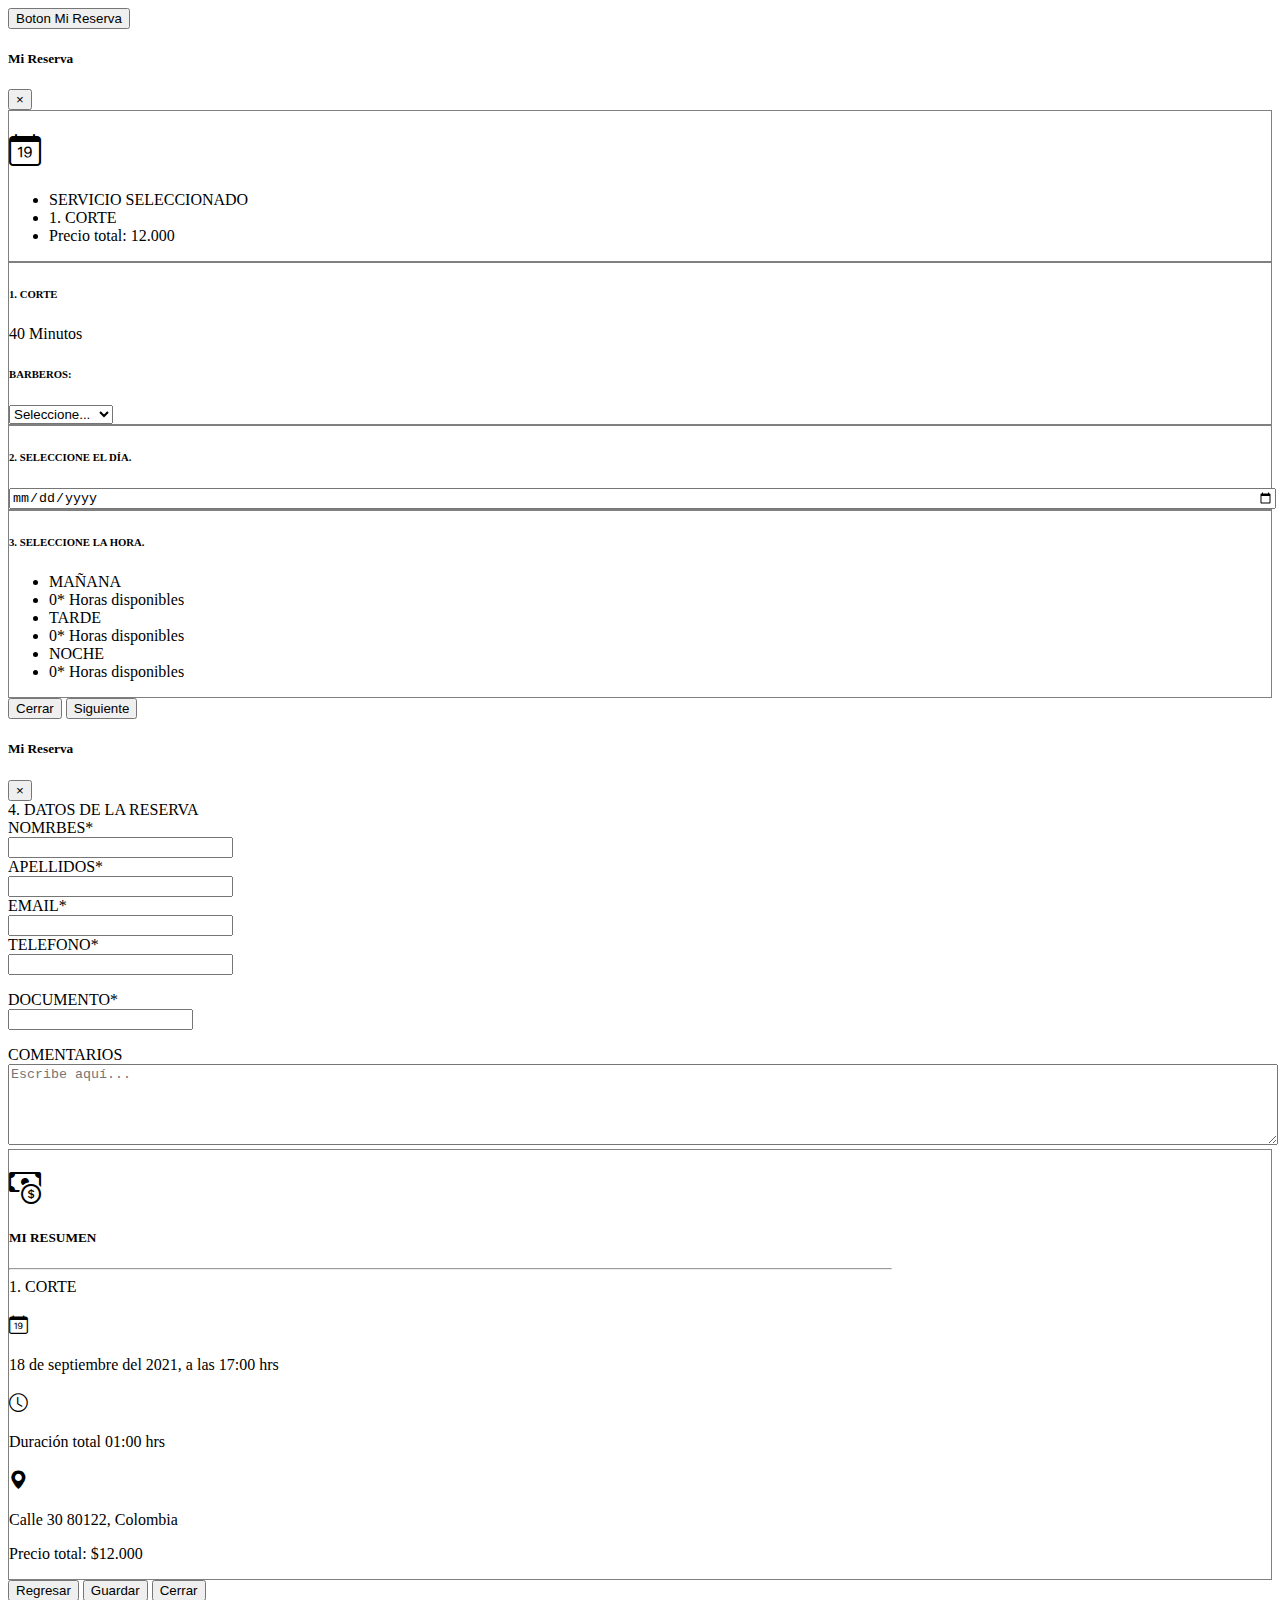
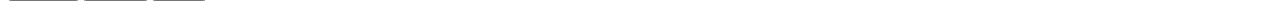
<file: pages/MiReservaModal1.html>
<!DOCTYPE html>
<html lang="es">

<head>
    <meta charset="UTF-8">
    <meta http-equiv="X-UA-Compatible" content="IE=edge">
    <meta name="viewport" content="width=device-width, initial-scale=1.0">
    <title>Mi reserva modal 1</title>
    <link rel="stylesheet" href="https://cdn.jsdelivr.net/npm/bootstrap@4.6.0/dist/css/bootstrap.min.css"
        integrity="sha384-B0vP5xmATw1+K9KRQjQERJvTumQW0nPEzvF6L/Z6nronJ3oUOFUFpCjEUQouq2+l" crossorigin="anonymous">
    <link rel="stylesheet" href="https://cdn.jsdelivr.net/npm/bootstrap-icons@1.5.0/font/bootstrap-icons.css">
</head>

<body>
    <div class="cajaModal">
        <!-- Button trigger modal -->
        <button type="button" class="btn btn-primary" data-toggle="modal" data-target="#exampleModal">
            Boton Mi Reserva
        </button>

        <!-- Modal -->
        <div class="modal fade" id="exampleModal" tabindex="-1" aria-labelledby="exampleModalLabel1" aria-hidden="true">
            <div class="modal-dialog modal-dialog-centered modal-xl">
                <div class="modal-content">
                    <div class="modal-header">
                        <h5 class="modal-title" id="exampleModalLabel">Mi Reserva</h5>
                        <button type="button" class="close" data-dismiss="modal" aria-label="Close">
                            <span aria-hidden="true">&times;</span>
                        </button>
                    </div>
                    <div class="modal-body">
                        <div class="container">
                            <div class="row p-4 rounded-lg" style="border:solid 1px gray;">
                                <div class="icono">
                                    <h1><i class="bi bi-calendar-date"></i></h1>
                                </div>
                                <div class="informacion">
                                    <ul>
                                        <li>SERVICIO SELECCIONADO</li>
                                        <li>1. CORTE</li>
                                        <li>Precio total: 12.000</li>
                                    </ul>
                                </div>
                            </div>
                            <div class="row mt-2">
                                <div class="col-lg p-4 rounded-lg" style="border:solid 1px gray;">
                                    <div class="pt-3">
                                        <h6>1. CORTE</h6>
                                        <p>40 Minutos</p>
                                    </div>
                                    <div>
                                        <h6>BARBEROS:</h6>
                                        <select class="p-2" name="Barberos" id="Barberos">Seleccione...< <option
                                                value="Seleccione">Seleccione...</option>
                                                <option value="Pepe Iniesta">Pepe Iniesta</option>
                                                <option value="Carlos Tejada">Carlos Tejada</option>
                                        </select>
                                    </div>
                                </div>
                                <div class="col-lg p-4 rounded-lg" style="border:solid 1px gray;">
                                    <div class="pt-3">
                                        <h6>2. SELECCIONE EL DÍA.</h6>
                                        <input type="date" name="fecha" id="bi-calendar-date" style="width:100%">
                                    </div>
                                </div>
                                <div class="col-lg p-4 rounded-lg" style="border:solid 1px gray;">
                                    <div class="pt-3">
                                        <h6>3. SELECCIONE LA HORA.</h6>
                                        <ul>
                                            <li>MAÑANA</li>
                                            <li>0* Horas disponibles</li>
                                            <li>TARDE</li>
                                            <li>0* Horas disponibles</li>
                                            <li>NOCHE</li>
                                            <li>0* Horas disponibles</li>
                                        </ul>
                                    </div>
                                </div>
                            </div>
                        </div>
                        <div class="modal-footer">
                            <button type="button" class="btn btn-secondary" data-dismiss="modal">Cerrar</button>
                            <button type="button" class="btn btn-primary" data-toggle="modal" data-target="#exampleModalToggle2">Siguiente</button>
                        </div>
                    </div>
                </div>
            </div>
            <div class="modal fade" id="exampleModalToggle2" aria-hidden="true" aria-labelledby="exampleModalToggleLabel2" tabindex="-1">
                <div class="modal-dialog modal-dialog-centered modal-xl">
                    <div class="modal-content">
                        <div class="modal-header">
                            <h5 class="modal-title" id="exampleModalToggleLabel2">Mi Reserva</h5>
                            <button type="button" class="close" data-dismiss="modal" aria-label="Close">
                                <span aria-hidden="true">&times;</span>
                            </button>
                        </div>
                        <div class="modal-body">
                            <div class="container">
                                <div class="row justify-content-between">
                                    <div class="col-6">4. DATOS DE LA RESERVA
                                        <div class="container">
                                            <div class="row">
                                                <div class="col-ls-6">
                                                    <Label for="name">NOMRBES*</Label><br>
                                                    <input class="mr-2" type="text" name="nombres" size="25%">
                                                </div>

                                                <div class="col-ls-6">
                                                    <Label for="lastname">APELLIDOS*</Label><br>
                                                    <input class="mr-2" type="text" name="apellidos" size="25%">
                                                </div>
                                            </div>
                                            <div class="row mt-1">
                                                <div class="col-ls-6">
                                                    <Label for="name">EMAIL*</Label><br>
                                                    <input class="mr-2" type="text" name="email" size="25%">
                                                </div>
                                                <div class="col-ls-6">
                                                    <Label for="name">TELEFONO*</Label><br>
                                                    <input class="mr-2" type="text" name="telefono" size="25%">
                                                </div>
                                            </div>
                                            <div class="row mt-2">
                                                <div class="col-ls-8">
                                                <p>DOCUMENTO* <br><input type="text" name="Documento"
                                                        size="20%"></p>
                                                    </div>
                                            </div>
                                            <div class="">
                                                <div class="form-group shadow-textarea">
                                                    <label for="comentarios">COMENTARIOS</label>
                                                    <textarea class="form-control" style="width: 100%;"
                                                        id="comentarios" rows="5"
                                                        placeholder="Escribe aquí..."></textarea>
                                                </div>
                                            </div>
                                        </div>
                                    </div>
                                    <div class="col-lg-6">
                                        <div class="">
                                            <div class="row p-1" style="border: solid 1px grey;">
                                                <div class="icono col-md-1">
                                                    <h1><i class="bi bi-cash-coin"></i></h1>
                                                </div>
                                                <div class="informacion col-md-11" style="width: 70%;">
                                                    <h5 class="mt-2">MI RESUMEN</h5>
                                                    <hr>
                                                </div>
                                                <div class="container">
                                                    <label for="CORTE">1. CORTE</label>
                                                    <div class="row icono">
                                                        <h3 class="col-md-1"><i class="bi bi-calendar-date"></i></h3>
                                                        <div class="col-md-11">
                                                            <p class="mt-2">18 de septiembre del 2021, a las 17:00 hrs
                                                            </p>
                                                        </div>
                                                    </div>
                                                    <div class="row icono">
                                                        <h3 class="col-md-1"><i class="bi bi-clock"></i>
                                                        </h3>
                                                        <div class="col-md-11">
                                                            <p class="mt-2">Duración total 01:00 hrs</p>
                                                        </div>
                                                    </div>
                                                    <div class="row icono">
                                                        <h3 class="col-md-1"><i class="bi bi-geo-alt-fill"></i>
                                                        </h3>
                                                        <div class="col-md-11">
                                                            <p class="mt-2">Calle 30 80122, Colombia</p>
                                                        </div>
                                                    </div>
                                                    <div class="container">
                                                        <p class="text-right">Precio total: $12.000</p>
                                                    </div>


                                                </div>
                                            </div>
                                            <div class="modal-footer">
                                                <button type="button" class="btn btn-primary" data-toggle="modal" data-target="#exampleModalToggle2">Regresar</button>
                                                <button type="button" class="btn btn-primary">Guardar</button>
                                                <button type="button" class="btn btn-secondary" data-dismiss="modal">Cerrar</button>
                                            </div>
                                        </div>
                                        <script src="https://code.jquery.com/jquery-3.5.1.slim.min.js"
                                            integrity="sha384-DfXdz2htPH0lsSSs5nCTpuj/zy4C+OGpamoFVy38MVBnE+IbbVYUew+OrCXaRkfj"
                                            crossorigin="anonymous"></script>
                                        <script
                                            src="https://cdn.jsdelivr.net/npm/popper.js@1.16.1/dist/umd/popper.min.js"
                                            integrity="sha384-9/reFTGAW83EW2RDu2S0VKaIzap3H66lZH81PoYlFhbGU+6BZp6G7niu735Sk7lN"
                                            crossorigin="anonymous"></script>
                                        <script
                                            src="https://cdn.jsdelivr.net/npm/bootstrap@4.6.0/dist/js/bootstrap.min.js"
                                            integrity="sha384-+YQ4JLhjyBLPDQt//I+STsc9iw4uQqACwlvpslubQzn4u2UU2UFM80nGisd026JF"
                                            crossorigin="anonymous"></script>
                                    </div>
</body>

</html>
</file>
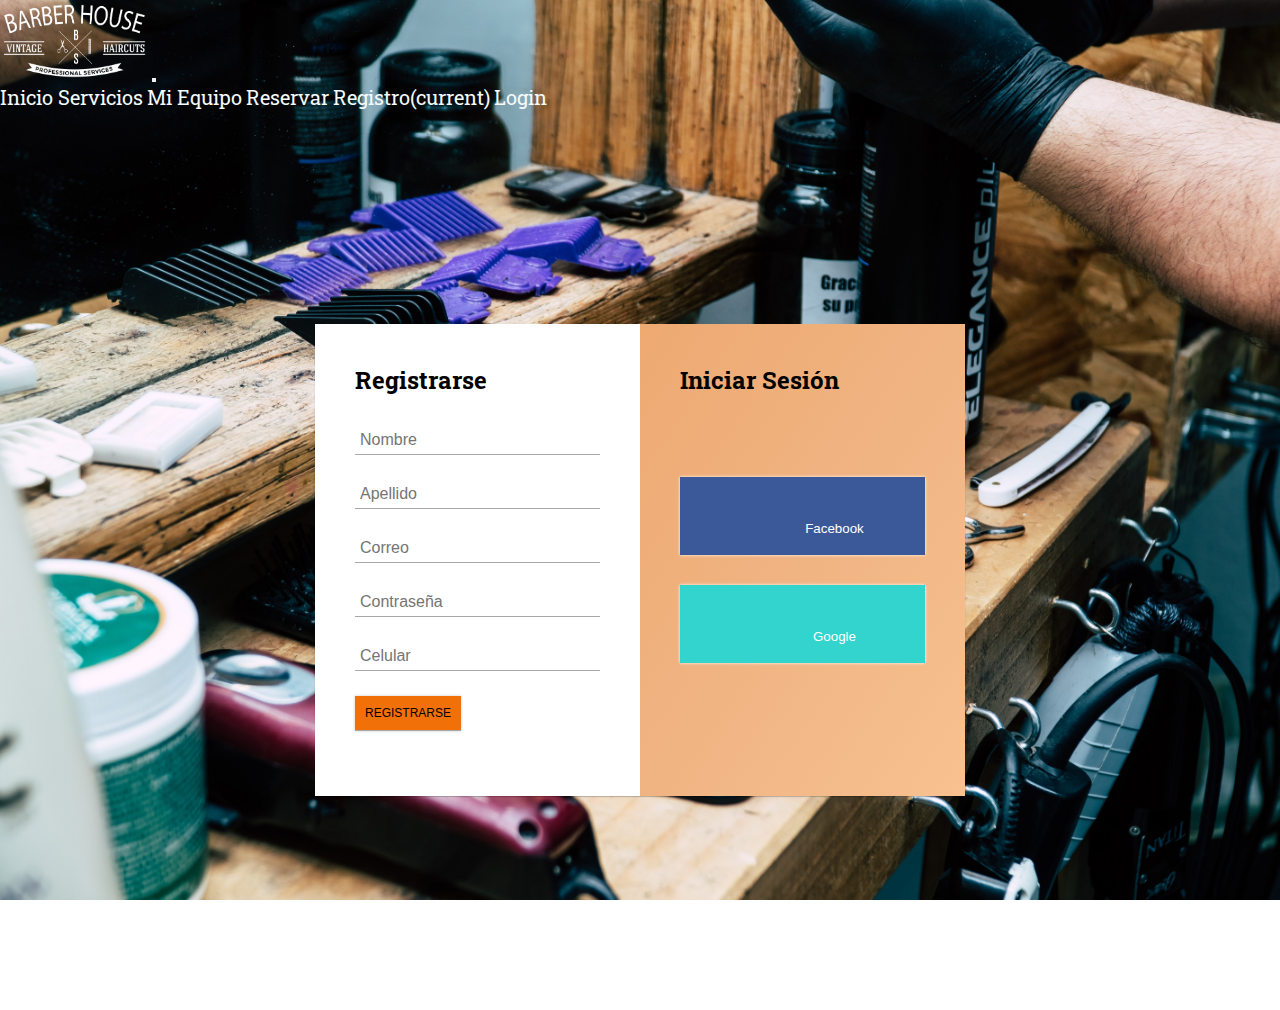
<file: pages/registro.html>
<!DOCTYPE html>
<html lang="es">

<head>
    <meta charset="UTF-8">
    <meta http-equiv="X-UA-Compatible" content="IE=edge">
    <meta name="viewport" content="width=device-width, initial-scale=1.0">
    <title>REGISTRO</title>
    <link rel="stylesheet" href="https://cdn.jsdelivr.net/npm/bootstrap@4.6.0/dist/css/bootstrap.min.css"
        integrity="sha384-B0vP5xmATw1+K9KRQjQERJvTumQW0nPEzvF6L/Z6nronJ3oUOFUFpCjEUQouq2+l" crossorigin="anonymous">
    <link rel="shortcut icon" href="img/logoBH.png" type="image/x-icon">
    <link rel="stylesheet" href="https://use.fontawesome.com/releases/v5.8.1/css/all.css"
        integrity="sha384-50oBUHEmvpQ+1lW4y57PTFmhCaXp0ML5d60M1M7uH2+nqUivzIebhndOJK28anvf" crossorigin="anonymous">
    <link rel="stylesheet" href="../css/estilosRegistro.css">
    <link rel="stylesheet" href="../css/style.css">
</head>

<body>
    <main>
        
        <title>UI Login</title>
        

        <body class="bodyBg">
            <header class="container-fluid">
                <div class="container">
    
                    <nav class="navbar navbar-expand-lg navbar-light  ">
                        <img class="" src="../img/LOGO_BLANCO.png" alt="Barber House" style="height: 80px;">
                        <button class="navbar-toggler justify-content-end" type="button" data-toggle="collapse"
                            data-target="#navbarNavAltMarkup" aria-controls="navbarNavAltMarkup" aria-expanded="false"
                            aria-label="Toggle navigation">
                            <span class="navbar-toggler-icon"></span>
                        </button>
                        <div class="collapse navbar-collapse justify-content-end" id="navbarNavAltMarkup">
                            <div class="navbar-nav">
                                <a class="nav-link active" href="../index.html">Inicio </a>
                                <a class="nav-link" href="../index.html">Servicios</a>
                                <a class="nav-link" href="../index.html">Mi Equipo</a>
                                <a class="nav-link" href="./reserva.html">Reservar</a>
                                <a class="nav-link" href="#">Registro<span class="sr-only">(current)</span></a>
                                <a class="nav-link" href="./login.html">Login</a>
    
                            </div>
                        </div>
                    </nav>
                </div>
    
            </header>


            <div class="containerM">
                <div class="login-container">
                    <div class="register">
                        <h2>Registrarse</h2>
                        <form action="">
                            <input type="text" placeholder="Nombre" class="nombre">
                            <input type="text" placeholder="Apellido" class="Apellido">
                            <input type="text" placeholder="Correo" class="correo">
                            <input type="password" placeholder="Contraseña" class="pass">
                            <input type="number" placeholder="Celular" class="Celular">
                            <input type="submit" class="submit" value="REGISTRARSE">
                        </form>
                    </div>
                    <div class="login">
                        <h2>Iniciar Sesión</h2>
                        <div class="login-items">
                            <br>
                            <button class="fb"><i class="fab fa-facebook-f  "></i> Facebook</button>
                            <button class="correo"><i class="fab fa-google"></i> Google</button>
                        </div>
                    </div>
                </div>
            </div>
            </section>
            <script src="https://code.jquery.com/jquery-3.5.1.slim.min.js"
                integrity="sha384-DfXdz2htPH0lsSSs5nCTpuj/zy4C+OGpamoFVy38MVBnE+IbbVYUew+OrCXaRkfj"
                crossorigin="anonymous"></script>
            <script src="https://cdn.jsdelivr.net/npm/popper.js@1.16.1/dist/umd/popper.min.js"
                integrity="sha384-9/reFTGAW83EW2RDu2S0VKaIzap3H66lZH81PoYlFhbGU+6BZp6G7niu735Sk7lN"
                crossorigin="anonymous"></script>
            <script src="https://cdn.jsdelivr.net/npm/bootstrap@4.6.0/dist/js/bootstrap.min.js"
                integrity="sha384-+YQ4JLhjyBLPDQt//I+STsc9iw4uQqACwlvpslubQzn4u2UU2UFM80nGisd026JF"
                crossorigin="anonymous"></script>
    </main>
</body>
</html>
</file>
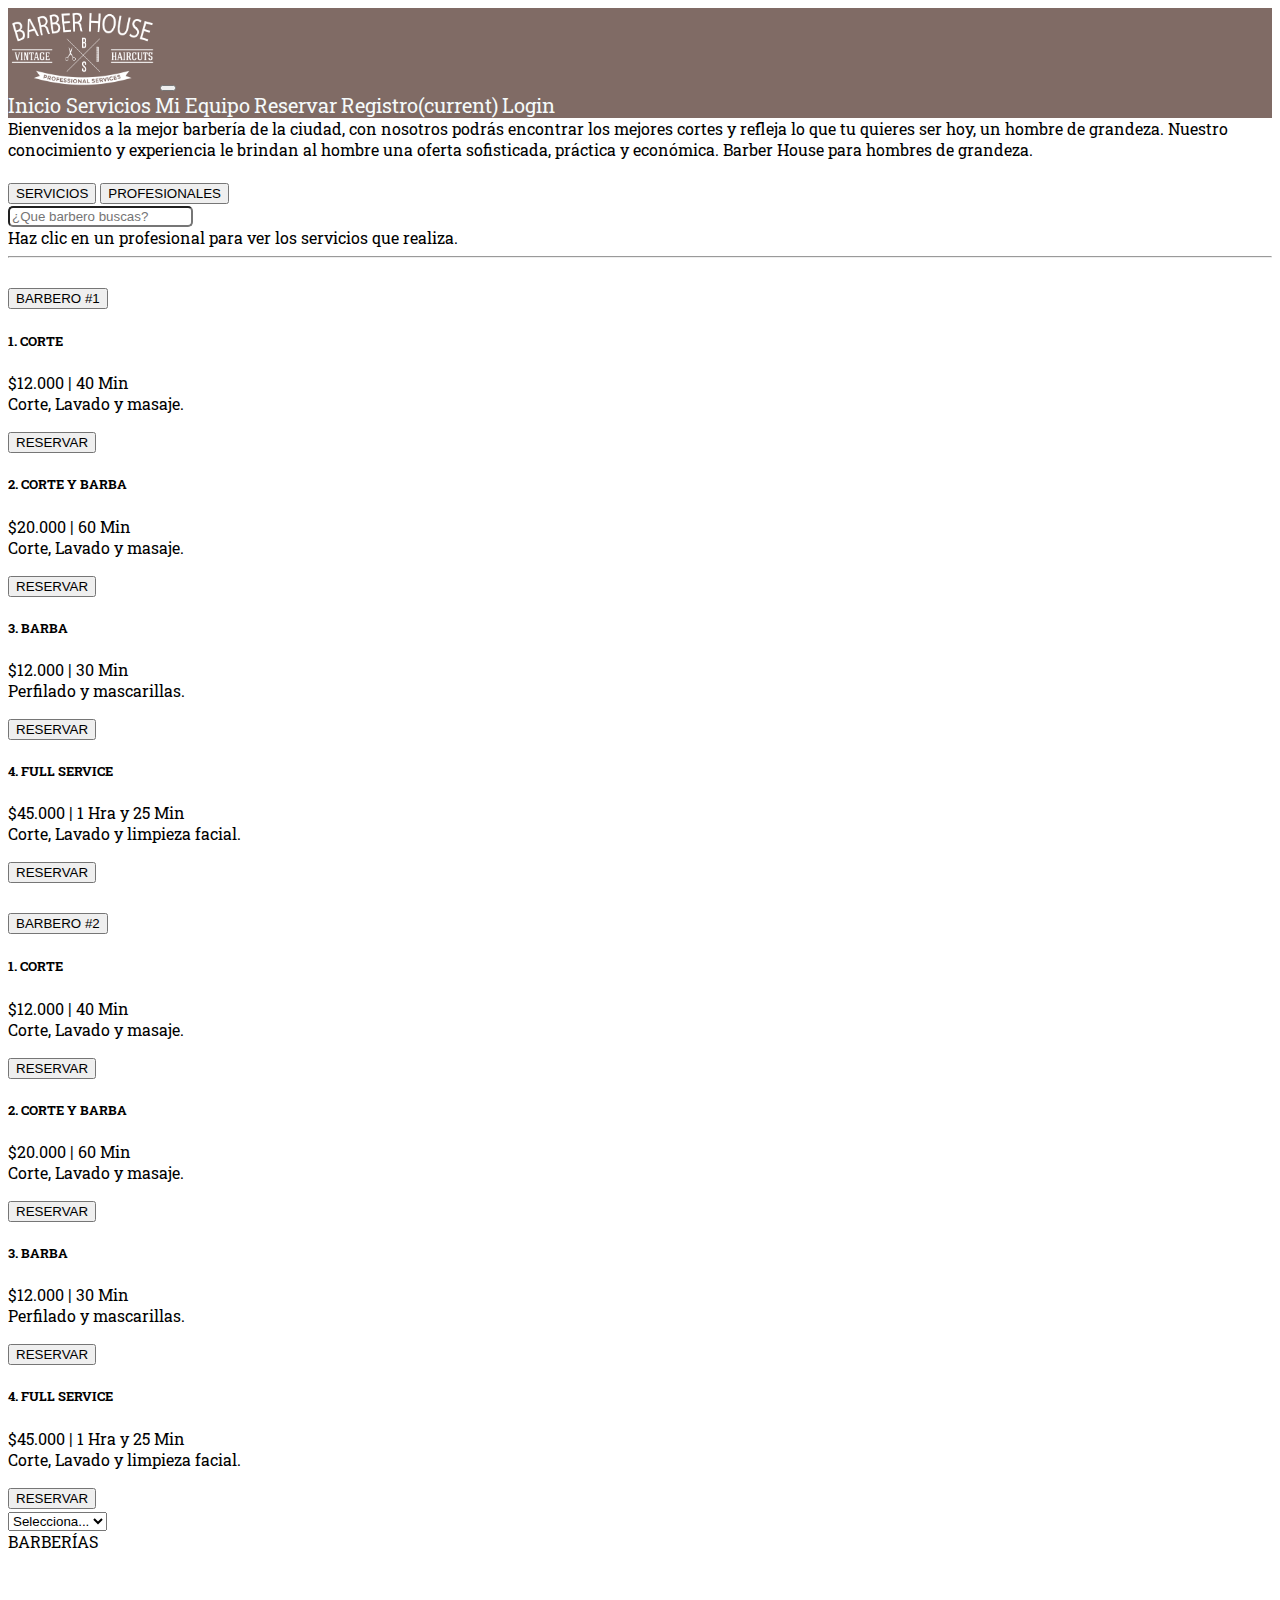
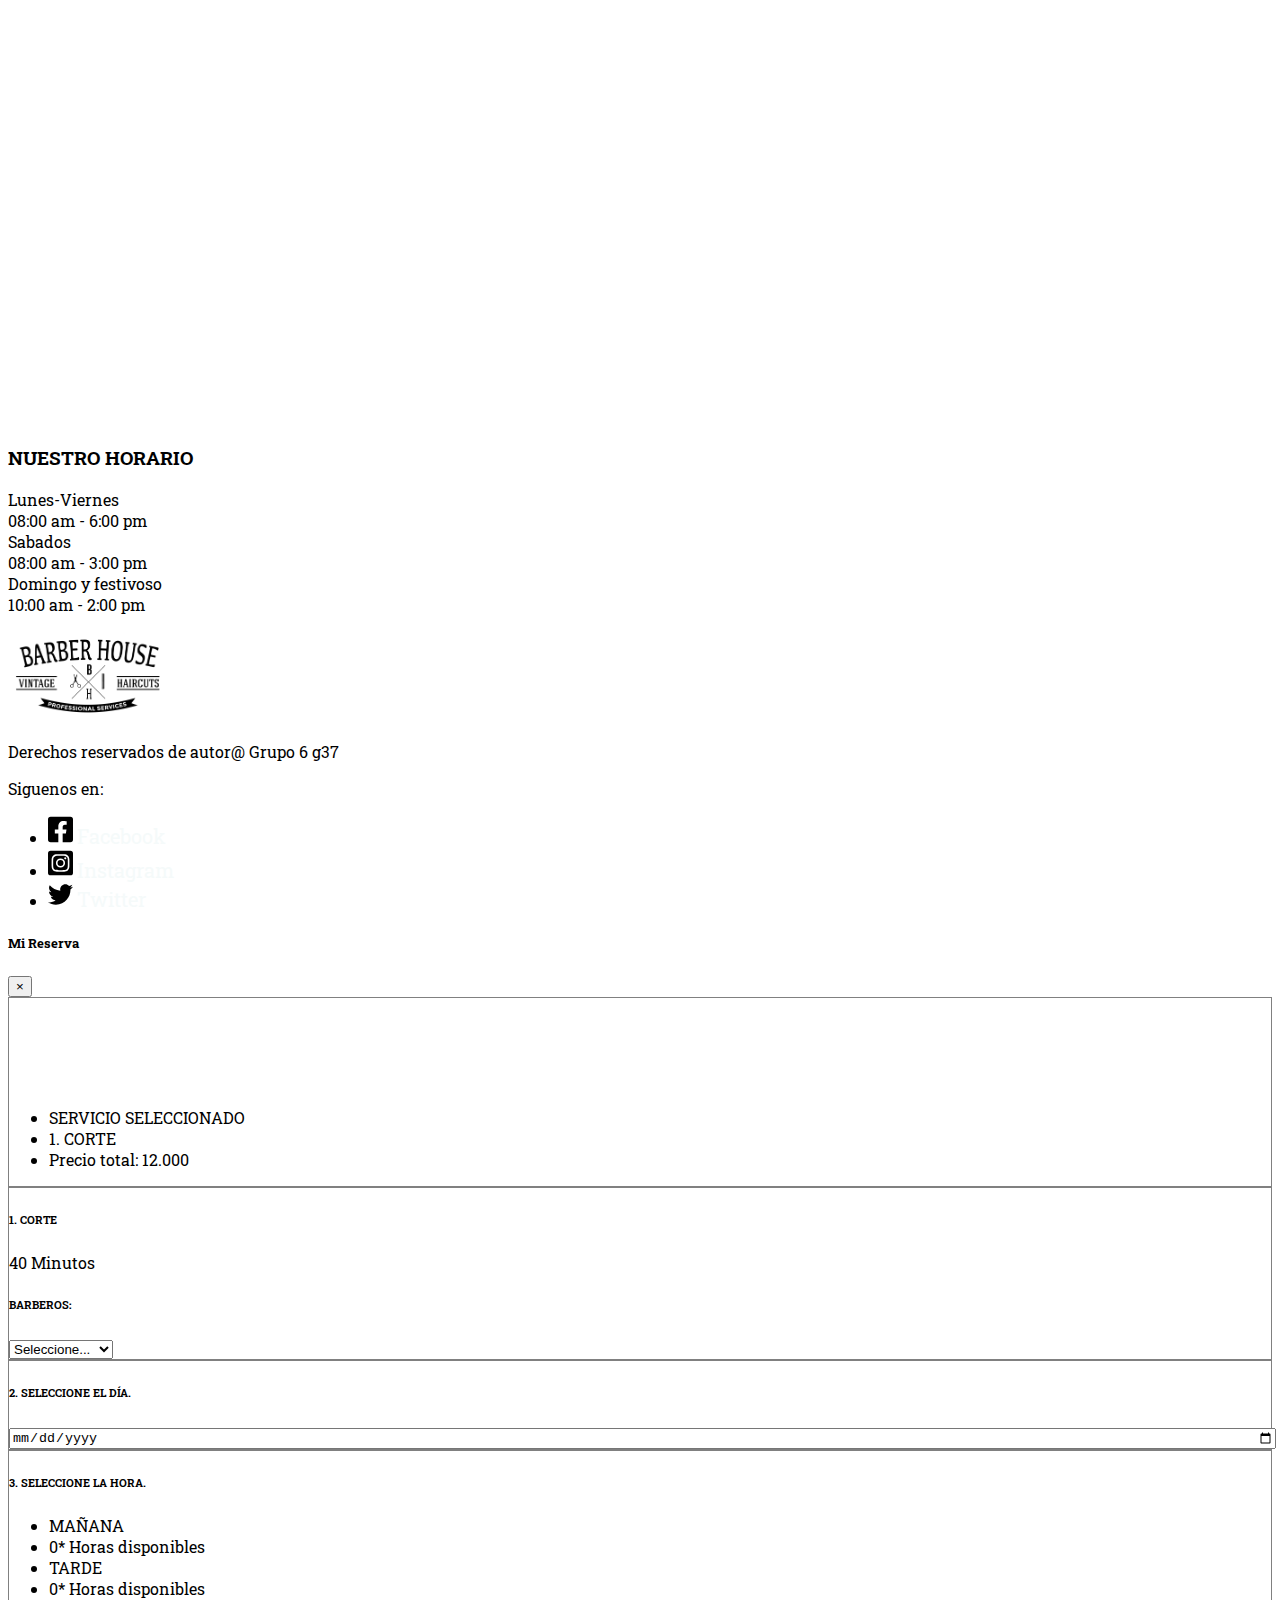
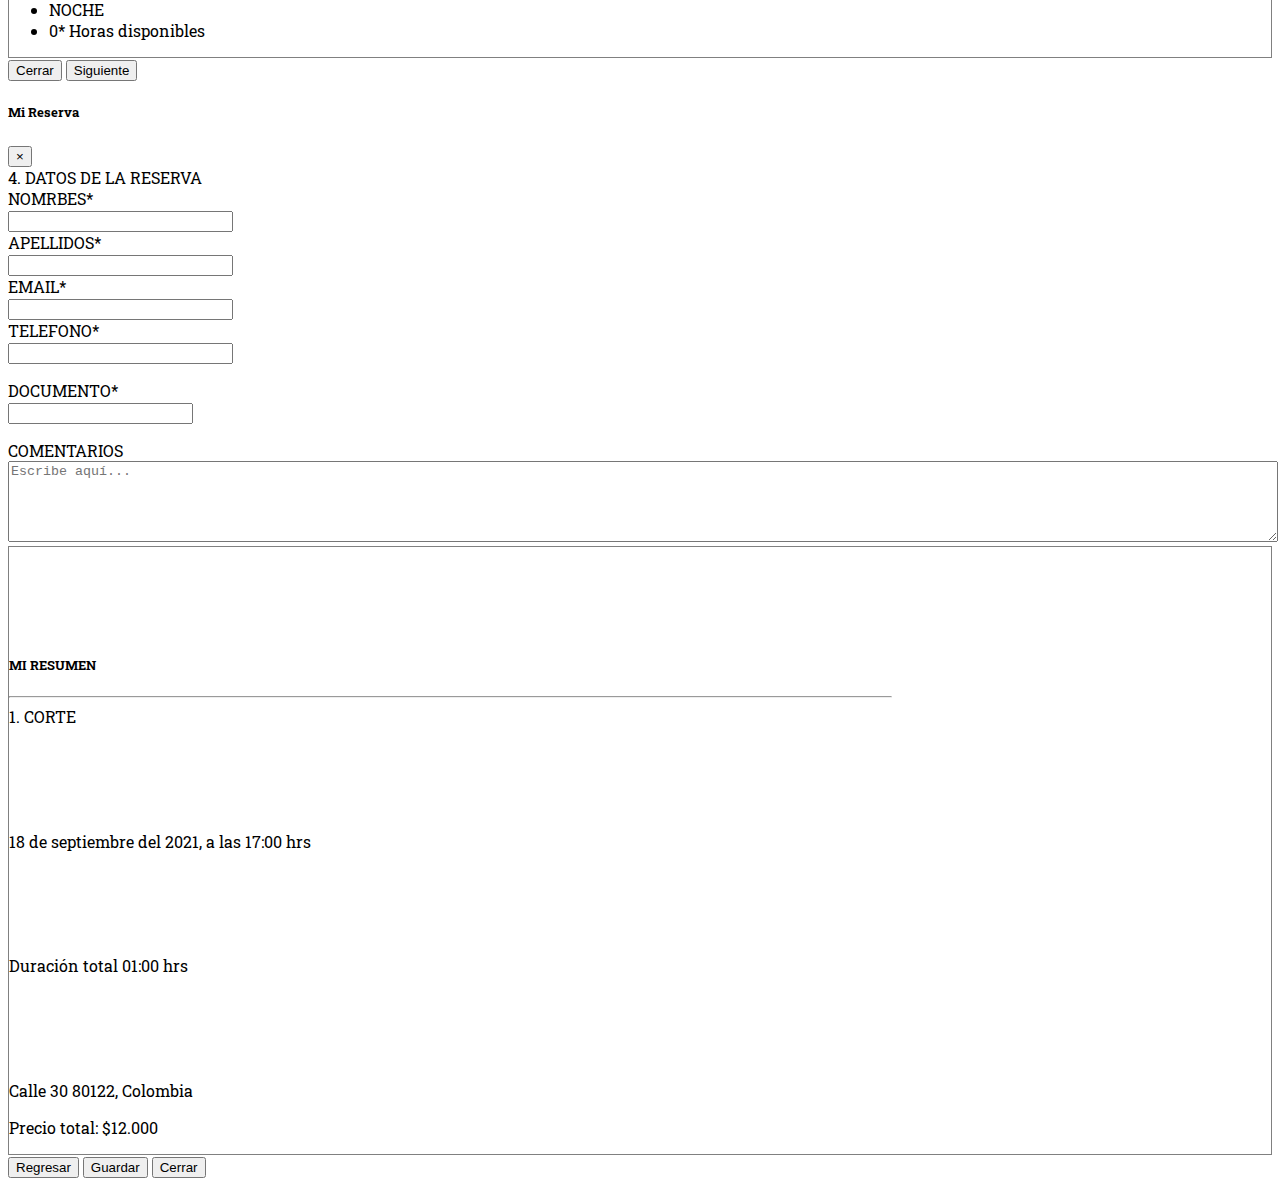
<file: pages/reserva.html>
<!DOCTYPE html>
<html lang="en">

<head>
    <meta charset="UTF-8">
    <meta http-equiv="X-UA-Compatible" content="IE=edge">
    <meta name="viewport" content="width=device-width, initial-scale=1.0">
    <title>Document</title>
    <link rel="stylesheet" href="https://cdn.jsdelivr.net/npm/bootstrap@4.6.0/dist/css/bootstrap.min.css"
        integrity="sha384-B0vP5xmATw1+K9KRQjQERJvTumQW0nPEzvF6L/Z6nronJ3oUOFUFpCjEUQouq2+l" crossorigin="anonymous">
    <link rel="stylesheet" href="../css/stylesReserva.css">
    <link rel="stylesheet" href="../css/style.css">
</head>

<body>
    <!-- Heade - NavBar -->
    <header class="container-fluid navegacion fondoNav text-light">
        <div class="container text-light">

            <nav class="navbar navbar-expand-lg navbar-light">
                <img class="" src="../img/LOGO_BLANCO.png" alt="Barber House" style="height: 80px;">
                <button class="navbar-toggler justify-content-end" type="button" data-toggle="collapse"
                    data-target="#navbarNavAltMarkup" aria-controls="navbarNavAltMarkup" aria-expanded="false"
                    aria-label="Toggle navigation">
                    <span class="navbar-toggler-icon"></span>
                </button>
                <div class="collapse navbar-collapse justify-content-end" id="navbarNavAltMarkup" >
                    <div class="navbar-nav textoBlanco">
                        <a class="nav-link active" href="../index.html">Inicio </a>
                        <a class="nav-link" href="../index.html">Servicios</a>
                        <a class="nav-link" href="../index.html">Mi Equipo</a>
                        <a class="nav-link" href="./reserva.html">Reservar</a>
                        <a class="nav-link" href="./registro.html">Registro<span class="sr-only">(current)</span></a>
                        <a class="nav-link" href="./login.html">Login</a>

                    </div>
                </div>
            </nav>
        </div>
    </header>



    <div class="row">
        <div class=" col">

            <div>
                <div class="text-justify p-3 ">
                    Bienvenidos a la mejor barbería de la ciudad, con nosotros podrás encontrar los mejores cortes y
                    refleja lo que tu quieres ser hoy, un hombre de grandeza. Nuestro conocimiento y experiencia le
                    brindan
                    al hombre una oferta sofisticada, práctica y económica. Barber House para hombres de grandeza.
                </div>
                <div class="p-3">
                    <br>
                    <button type="button" class="btn btn-outline-dark btn-sm">SERVICIOS</button>
                    <button type="button" class="btn btn-dark btn-sm">PROFESIONALES</button>
                </div>
            </div>
            <div class="p-3">
                <div>
                    <input type="search" name="busqueda" id="search" placeholder="¿Que barbero buscas?"
                        class="form-control mb-1" style="border-radius: 5px;">
                </div>

                <div>
                    Haz clic en un profesional para ver los servicios que realiza.
                </div>
                <hr>
                <div>
                    <div class="accordion" id="accordionExample">
                        <div class="card">
                            <div class="card-header" id="headingOne">
                                <h2 class="mb-0">
                                    <button class="btn btn-link btn-block text-left" type="button"
                                        data-toggle="collapse" data-target="#collapseOne" aria-expanded="true"
                                        aria-controls="collapseOne">
                                        BARBERO #1
                                    </button>
                                </h2>
                            </div>

                            <div id="collapseOne" class="collapse show" aria-labelledby="headingOne"
                                data-parent="#accordionExample">
                                <div class="card-body">
                                    <div class="container">
                                        <div class="row">
                                            <div class="col-sm">
                                                <div class="card">
                                                    <div class="card-body">
                                                        <h5 class="card-title">1. CORTE</h5>
                                                        <p class="card-text">$12.000 | 40 Min <br> Corte, Lavado y
                                                            masaje.
                                                        </p>
                                                        <button type="button" class="btn btn-secondary"
                                                        data-toggle="modal" data-target="#exampleModal">
                                                        RESERVAR
                                                    </button>                                                    </div>
                                                </div>
                                            </div>
                                            <div class="col-sm">
                                                <div class="card">
                                                    <div class="card-body">
                                                        <h5 class="card-title">2. CORTE Y BARBA</h5>
                                                        <p class="card-text">$20.000 | 60 Min <br> Corte, Lavado y
                                                            masaje.
                                                        </p>
                                                        <button type="button" class="btn btn-secondary"
                                                        data-toggle="modal" data-target="#exampleModal">
                                                        RESERVAR
                                                    </button>                                                    </div>
                                                </div>
                                            </div>
                                            <div class="w-100"></div>
                                            <div class="col">
                                                <div class="card">
                                                    <div class="card-body">
                                                        <h5 class="card-title">3. BARBA</h5>
                                                        <p class="card-text">$12.000 | 30 Min <br> Perfilado y
                                                            mascarillas.
                                                        </p>
                                                        <button type="button" class="btn btn-secondary"
                                                        data-toggle="modal" data-target="#exampleModal">
                                                        RESERVAR
                                                    </button>                                                    </div>
                                                </div>
                                            </div>
                                            <div class="col">
                                                <div class="card">
                                                    <div class="card-body">
                                                        <h5 class="card-title">4. FULL SERVICE</h5>
                                                        <p class="card-text">$45.000 | 1 Hra y 25 Min <br> Corte,
                                                            Lavado y
                                                            limpieza facial.
                                                        </p>
                                                        <button type="button" class="btn btn-secondary"
                                                        data-toggle="modal" data-target="#exampleModal">
                                                        RESERVAR
                                                    </button>                                                    </div>
                                                </div>
                                            </div>
                                        </div>
                                    </div>
                                </div>
                            </div>
                        </div>
                        <div class="card">
                            <div class="card-header" id="headingTwo">
                                <h2 class="mb-0">
                                    <button class="btn btn-link btn-block text-left collapsed" type="button"
                                        data-toggle="collapse" data-target="#collapseTwo" aria-expanded="false"
                                        aria-controls="collapseTwo">
                                        BARBERO #2
                                    </button>
                                </h2>
                            </div>
                            <div id="collapseTwo" class="collapse" aria-labelledby="headingTwo"
                                data-parent="#accordionExample">
                                <div class="card-body">
                                    <div class="container">
                                        <div class="row">
                                            <div class="col-sm">
                                                <div class="card">
                                                    <div class="card-body">
                                                        <h5 class="card-title">1. CORTE</h5>
                                                        <p class="card-text">$12.000 | 40 Min <br> Corte, Lavado y
                                                            masaje.
                                                        </p>
                                                        <button type="button" class="btn btn-secondary"
                                                        data-toggle="modal" data-target="#exampleModal">
                                                        RESERVAR
                                                    </button>                                                    </div>
                                                </div>
                                            </div>
                                            <div class="col-sm">
                                                <div class="card">
                                                    <div class="card-body">
                                                        <h5 class="card-title">2. CORTE Y BARBA</h5>
                                                        <p class="card-text">$20.000 | 60 Min <br> Corte, Lavado y
                                                            masaje.
                                                        </p>
                                                        <button type="button" class="btn btn-secondary"
                                                        data-toggle="modal" data-target="#exampleModal">
                                                        RESERVAR
                                                    </button>                                                    </div>
                                                </div>
                                            </div>
                                            <div class="w-100"></div>
                                            <div class="col">
                                                <div class="card">
                                                    <div class="card-body">
                                                        <h5 class="card-title">3. BARBA</h5>
                                                        <p class="card-text">$12.000 | 30 Min <br> Perfilado y
                                                            mascarillas.
                                                        </p>
                                                        <button type="button" class="btn btn-secondary"
                                                        data-toggle="modal" data-target="#exampleModal">
                                                        RESERVAR
                                                    </button>                                                    </div>
                                                </div>
                                            </div>
                                            <div class="col">
                                                <div class="card">
                                                    <div class="card-body">
                                                        <h5 class="card-title">4. FULL SERVICE</h5>
                                                        <p class="card-text">$45.000 | 1 Hra y 25 Min <br> Corte,
                                                            Lavado y
                                                            limpieza facial.
                                                        </p>
                                                        <button type="button" class="btn btn-secondary"
                                                            data-toggle="modal" data-target="#exampleModal">
                                                            RESERVAR
                                                        </button>
                                                    </div>
                                                </div>
                                            </div>
                                        </div>
                                    </div>
                                </div>
                            </div>
                        </div>
                    </div>
                </div>
            </div>


        </div>

        <div class=" col">


            <div>
                <div class="input-group m-5">
                    <select class="custom-select" id="inputGroupSelect02">
                        <option selected>Selecciona...</option>
                        <option value="1">Barbería 1</option>
                        <option value="2">Barbería 2</option>
                        <option value="3">Barbería 3</option>
                    </select>
                    <div class="input-group-append">
                        <label class="input-group-text" for="inputGroupSelect02">BARBERÍAS</label>
                    </div>
                </div>
                <br>
                <div class="map-responsive m-1">
                    <iframe
                        src="https://www.google.com/maps/embed?pb=!1m18!1m12!1m3!1d254508.51641088416!2d-74.24789559433891!3d4.648283716989226!2m3!1f0!2f0!3f0!3m2!1i1024!2i768!4f13.1!3m3!1m2!1s0x8e3f9bfd2da6cb29%3A0x239d635520a33914!2zQm9nb3TDoQ!5e0!3m2!1ses!2sco!4v1633504421119!5m2!1ses!2sco"
                        width="100%" height="450" style="border:0;" allowfullscreen="" loading="lazy"></iframe>
                </div>
            </div>
            <div>
                <div class="Horarios p-5">
                    <h3 class="text-black-100 text-center p-4 mr-2">NUESTRO HORARIO</h3>
                    <dl class="col ">
                        <div class="row justify-content-around ">
                            <div class="col text-left"> Lunes-Viernes</div>
                            <div class="col text-right"> 08:00 am - 6:00 pm</div>
                            <div class="w-100"></div>
                            <div class="col text-left"> Sabados</div>
                            <div class="col text-right"> 08:00 am - 3:00 pm</div>
                            <div class="w-100"></div>
                            <div class="col text-left"> Domingo y festivoso</div>
                            <div class="col text-right"> 10:00 am - 2:00 pm</div>
                        </div>
                    </dl>
                </div>
            </div>

        </div>

    </div>





    <!--footer-->
    <footer class="container d-md-flex align-items-center justify-content-center">
        <div class="container-sm w-md-25 ">
            <img src="../img/logoBH.png" alt="seccion logo sitio web" style="height: 90px;">
        </div>
        <div class="container-sm">
            <p class="text-left text-black-100 text-justify">Derechos reservados de autor@ Grupo 6 g37</p>
        </div>
        <div class="container-sm container-md container-lg">
            <p class="text-left">Siguenos en:</p>
            <ul class="list-unstyled">
                <div class="container ">
                    <li class=""><img src="../img/facebook-square-brands.svg" alt="facebook"
                            class="imgfluid emoticones" /> <a href="https://www.facebook.com/"
                            target="_blank">Facebook</a></li>
                </div>
                <div class="container ">
                    <li class=""><img src="../img/instagram-square-brands.svg" alt="facebook"
                            class="imgfluid emoticones" /> <a href="https://www.instagram.com/"
                            target="_blank">Instagram</a></li>
                </div>
                <div class="container ">
                    <li class=""><img src="../img/twitter-brands.svg" alt="facebook" class="imgfluid emoticones" />
                        <a href="https://twitter.com/?lang=en" target="_blank">Twitter</a>
                    </li>
                </div>

            </ul>
        </div>

    </footer>


    <!-- Modal -->
    <div class="modal fade" id="exampleModal" tabindex="-1" aria-labelledby="exampleModalLabel1" aria-hidden="true">
        <div class="modal-dialog modal-dialog-centered modal-xl">
            <div class="modal-content">
                <div class="modal-header">
                    <h5 class="modal-title" id="exampleModalLabel">Mi Reserva</h5>
                    <button type="button" class="close" data-dismiss="modal" aria-label="Close">
                        <span aria-hidden="true">&times;</span>
                    </button>
                </div>
                <div class="modal-body">
                    <div class="container">
                        <div class="row p-4 rounded-lg" style="border:solid 1px gray;">
                            <div class="icono">
                                <h1><i class="bi bi-calendar-date"></i></h1>
                            </div>
                            <div class="informacion">
                                <ul>
                                    <li>SERVICIO SELECCIONADO</li>
                                    <li>1. CORTE</li>
                                    <li>Precio total: 12.000</li>
                                </ul>
                            </div>
                        </div>
                        <div class="row mt-2">
                            <div class="col-lg p-4 rounded-lg" style="border:solid 1px gray;">
                                <div class="pt-3">
                                    <h6>1. CORTE</h6>
                                    <p>40 Minutos</p>
                                </div>
                                <div>
                                    <h6>BARBEROS:</h6>
                                    <select class="p-2" name="Barberos" id="Barberos">Seleccione...< <option
                                            value="Seleccione">Seleccione...</option>
                                            <option value="Pepe Iniesta">Pepe Iniesta</option>
                                            <option value="Carlos Tejada">Carlos Tejada</option>
                                    </select>
                                </div>
                            </div>
                            <div class="col-lg p-4 rounded-lg" style="border:solid 1px gray;">
                                <div class="pt-3">
                                    <h6>2. SELECCIONE EL DÍA.</h6>
                                    <input type="date" name="fecha" id="bi-calendar-date" style="width:100%">
                                </div>
                            </div>
                            <div class="col-lg p-4 rounded-lg" style="border:solid 1px gray;">
                                <div class="pt-3">
                                    <h6>3. SELECCIONE LA HORA.</h6>
                                    <ul>
                                        <li>MAÑANA</li>
                                        <li>0* Horas disponibles</li>
                                        <li>TARDE</li>
                                        <li>0* Horas disponibles</li>
                                        <li>NOCHE</li>
                                        <li>0* Horas disponibles</li>
                                    </ul>
                                </div>
                            </div>
                        </div>
                    </div>
                    <div class="modal-footer">
                        <button type="button" class="btn btn-secondary" data-dismiss="modal">Cerrar</button>
                        <button type="button" class="btn btn-primary" data-toggle="modal"
                            data-target="#exampleModalToggle2">Siguiente</button>
                    </div>
                </div>
            </div>
        </div>
        <div class="modal fade" id="exampleModalToggle2" aria-hidden="true" aria-labelledby="exampleModalToggleLabel2"
            tabindex="-1">
            <div class="modal-dialog modal-dialog-centered modal-xl">
                <div class="modal-content">
                    <div class="modal-header">
                        <h5 class="modal-title" id="exampleModalToggleLabel2">Mi Reserva</h5>
                        <button type="button" class="close" data-dismiss="modal" aria-label="Close">
                            <span aria-hidden="true">&times;</span>
                        </button>
                    </div>
                    <div class="modal-body">
                        <div class="container">
                            <div class="row justify-content-between">
                                <div class="col-6">4. DATOS DE LA RESERVA
                                    <div class="container">
                                        <div class="row">
                                            <div class="col-ls-6">
                                                <Label for="name">NOMRBES*</Label><br>
                                                <input class="mr-2" type="text" name="nombres" size="25%">
                                            </div>

                                            <div class="col-ls-6">
                                                <Label for="lastname">APELLIDOS*</Label><br>
                                                <input class="mr-2" type="text" name="apellidos" size="25%">
                                            </div>
                                        </div>
                                        <div class="row mt-1">
                                            <div class="col-ls-6">
                                                <Label for="name">EMAIL*</Label><br>
                                                <input class="mr-2" type="text" name="email" size="25%">
                                            </div>
                                            <div class="col-ls-6">
                                                <Label for="name">TELEFONO*</Label><br>
                                                <input class="mr-2" type="text" name="telefono" size="25%">
                                            </div>
                                        </div>
                                        <div class="row mt-2">
                                            <div class="col-ls-8">
                                                <p>DOCUMENTO* <br><input type="text" name="Documento" size="20%">
                                                </p>
                                            </div>
                                        </div>
                                        <div class="">
                                            <div class="form-group shadow-textarea">
                                                <label for="comentarios">COMENTARIOS</label>
                                                <textarea class="form-control" style="width: 100%;" id="comentarios"
                                                    rows="5" placeholder="Escribe aquí..."></textarea>
                                            </div>
                                        </div>
                                    </div>
                                </div>
                                <div class="col-lg-6">
                                    <div class="">
                                        <div class="row p-1" style="border: solid 1px grey;">
                                            <div class="icono col-md-1">
                                                <h1><i class="bi bi-cash-coin"></i></h1>
                                            </div>
                                            <div class="informacion col-md-11" style="width: 70%;">
                                                <h5 class="mt-2">MI RESUMEN</h5>
                                                <hr>
                                            </div>
                                            <div class="container">
                                                <label for="CORTE">1. CORTE</label>
                                                <div class="row icono">
                                                    <h3 class="col-md-1"><i class="bi bi-calendar-date"></i></h3>
                                                    <div class="col-md-11">
                                                        <p class="mt-2">18 de septiembre del 2021, a las 17:00 hrs
                                                        </p>
                                                    </div>
                                                </div>
                                                <div class="row icono">
                                                    <h3 class="col-md-1"><i class="bi bi-clock"></i>
                                                    </h3>
                                                    <div class="col-md-11">
                                                        <p class="mt-2">Duración total 01:00 hrs</p>
                                                    </div>
                                                </div>
                                                <div class="row icono">
                                                    <h3 class="col-md-1"><i class="bi bi-geo-alt-fill"></i>
                                                    </h3>
                                                    <div class="col-md-11">
                                                        <p class="mt-2">Calle 30 80122, Colombia</p>
                                                    </div>
                                                </div>
                                                <div class="container">
                                                    <p class="text-right">Precio total: $12.000</p>
                                                </div>


                                            </div>
                                        </div>
                                        <div class="modal-footer">
                                            <button type="button" class="btn btn-primary" data-toggle="modal"
                                                data-target="#exampleModalToggle2">Regresar</button>
                                            <button type="button" class="btn btn-primary">Guardar</button>
                                            <button type="button" class="btn btn-secondary"
                                                data-dismiss="modal">Cerrar</button>
                                        </div>
                                    </div>

                                    <script src="https://code.jquery.com/jquery-3.5.1.slim.min.js"
                                        integrity="sha384-DfXdz2htPH0lsSSs5nCTpuj/zy4C+OGpamoFVy38MVBnE+IbbVYUew+OrCXaRkfj"
                                        crossorigin="anonymous"></script>
                                    <script
                                        src="https://cdn.jsdelivr.net/npm/bootstrap@4.6.0/dist/js/bootstrap.bundle.min.js"
                                        integrity="sha384-Piv4xVNRyMGpqkS2by6br4gNJ7DXjqk09RmUpJ8jgGtD7zP9yug3goQfGII0yAns"
                                        crossorigin="anonymous"></script>

</body>

</html>
</file>
<file: css/estilosRegistro.css>
*{
    margin: 0; 
    padding: 0; 
    box-sizing: border-box; 
   }
   
   .bodyBg{
   background-image:url(../img/serviciosPelo.png) ;
   background-repeat: no-repeat;
   background-size: cover;
   background-attachment: fixed;
   }
   
   .containerM{
       width: 100%;
       height: 100vh;
       padding: 10px;
       display: flex;
       justify-content: center;
       align-items: center;
   }
   
   .formulario{
       background: rgba(0, 0, 0, 0.8);
       margin: 150px;
       padding: 50px;
       border-radius: 20px;
       box-shadow: 0,0,30px rgba(59, 48, 48, 0.568);
       color: white;
   }
   .ingresar{
       background-position: center;
       background: #bf6734;
       font-size: 17px;
       font-weight: 700!important;
       width: 100% !important;
       color: rgb(255, 255, 255);
   }
   .olvide{
       color: white;
       text-decoration-style: none;
       text-decoration-line: none;
   }
   
   
   .login-container{
       justify-content: center;
       display: flex;
       width: 800px;
       height: auto;
       background: white;
   }
   
   .container1{
       width: 100%;
       height: 90vh;
       padding: 20px;
       display: flex;
       justify-content: center;
       align-items:center; 
   }
   
   .login-container{
       display: flex;
       width: 650px;
       height: auto;
       background:rgb(255, 255, 255);
       box-shadow: 0 1px 1px 0 rgba(0, 0, 0, .2);
     }
   
     .register, .login{
       flex: 1;
     }
     .register{
       padding: 40px;
       position: relative;
     }
     .register h2{
       color: #020000;
       margin-bottom: 30px;
     }
     .register input{
       width: 100%;
       padding: 5px;
       font-size: 16px;
       margin-bottom: 25px;
       border-top-style: none;
       border-left-style: none;
       border-right-style: none;
       border-bottom: 1px solid #a8a8a8;
       color: #333;
     }
     .register input:active,
     .register input:focus{
       outline: none;
     }
     .register .submit{
       width: auto;
       padding: 10px;
       background: #f17108;
       color: rgb(2, 2, 2);
       font-size: 12px; 
       box-shadow: 0 0 3px 0 rgba(0, 0, 0, .2);
       cursor: pointer;
     }
     
     .login{
       background-image: linear-gradient(to bottom right, #eea971,#eeab74e5, #f8c190);
       padding: 40px;
     }
     .login h2{
       color: rgb(0, 0, 0);
       margin-bottom: 45px;
     }
     .login button{
       width: 100%;
       margin: 15px 0px;
       padding: 10px;
       box-shadow: 0 0 3px 0 rgb(255, 255, 255);
       cursor: pointer;
       position: relative;
     }
     .login .fb{
       background: #3b5999;
       border-style: none;
       color: #fff;
     }
     .login .correo{
       background: #33d4ce;
       border-style: none;
       color: #fff;
     } 
   
     @media only screen and (max-width: 540px){
       .login-container{
         display: block;
       }
   
       .register, .login{
           flex: none;
         }
         .register::after{
           top: unset;
           bottom: -25px;
           left: 50%;
           transform: translateX(-50%) rotate(90deg);
         }
       }
       a{
        text-decoration: none;
        color: rgb(245, 250, 250) !important;
    
    }
</file>
<file: css/style.css>
@import url('https://fonts.googleapis.com/css2?family=Roboto+Slab&display=swap');
@import "../css/stylesReserva.css";



body{

    font-family: 'Roboto Slab', serif;


}
.fijo{
    
    position: fixed;
    right: 0;
    bottom: 0;
    margin: .5rem;
    padding: 1rem;

}

.contenedorSlider{
    height: 100vh;

}



.slider{
    width: 80%;
    display: flex;
    flex-direction: column;
    
}

.boton-flex{
    align-self: end;
}



i{
    color: #E0A800;
    padding: 2rem;
    font-size: 50px;
}



.mi-estilo-h1{
    /* font-size: calc(5em + 2vw); */
    font-size: calc(3.8rem + 2vw);
    padding-left: 1rem;
    padding-right: 1rem;
    
    
    
}
.mi-estilo-p{
    font-size: calc(.6rem + 2vw);
    padding: 0 0 1rem 1rem;
   
}

.btnInicio{
    background-color: rgba(211, 199, 34, 0.534);
    border-radius: 2.8px;
    border: 1px solid black;
    
    
}

.mi-efecto{
    opacity: 0;
    transition: all 1s;
}

.mi-efecto-header{

    transition: all 1s;
}

.bgNavbar{
    background-color: rgba(223, 146, 23, 0.185);

}

.mi-bg-navbar{
    position: fixed;
    background-color: black;
    z-index: 1000;
}


.imgInicio{
    background-image: url(../img/inicio.png) !important;
    background-repeat: no-repeat;
    background-size:cover;
    background-attachment: fixed;
    background-position-x: center;    
    height: 100vh;
    
}

.mi-estilo-h2{

    font-size: calc(2rem + 1.5vw);
}

.btnReserva{
    font-size: 35px;
}

.bgServicios{
    background-image: url(/img/serviciosBarba.png);
    background-repeat: no-repeat;
    background-position: initial ;
    background-attachment: fixed;
    background-position-x: center;
    height: 100vh;
    text-align: center;    
}

.bgBarba{
    background-image: url(/img/serviciosPelo.png);
    background-repeat: no-repeat;
    position:fixed;
    height: 100vh;
    background-position-x: center;
    text-align: center;
    
    
}
.bgCabello{
    
    background-image: url(/img/serviciosPelo.png) ;
    background-repeat: no-repeat;
    position:fixed;
    height: 100vh;
    background-position-x: center;
    text-align: center;
   
    
}
a{
    font-size: 20px;
    text-decoration: none;
    color: rgb(245, 250, 250) !important;

}

.radius{
    border-radius: 20px;
}
.bgText{
    background-color: rgba(0, 0, 139, 0.486);
}

.bgFooter{
    background-color: rgba(78, 57, 2, 0.774) !important;
}


.sombra{
    
box-shadow: 5px 5px 15px 5px #000000;
}
</file>
<file: css/stylesReserva.css>
.fondoNav{
   background-color:  #583d34c2;
}
.colorB{
    background-color: black;
    /* background-image: url(../img/reserva.png);
    background-attachment: fixed; */
}
.imgInicio{
    background-image: url(../img/inicio.png) !important;
    background-repeat: no-repeat;
    background-size:cover;
    background-attachment: fixed;
    background-position-x: center;    
    height: 5vh;
    
}

.containerLogo{
    
    width: 150px;
    max-width: 250px;
    max-height: 150px;
}
.my{
    text-align: center !important;
}
.emoticones{
    width: 15px;
}
.botones{
    margin-bottom: 5px;
}
.iframe{
    margin-left: 10px;
}
.navHeader{
    padding-right: initial;
    padding-left: initial;
}

@media (min-width: 768px){
    .navHeader{
        max-width: 770px !important;
    }
    .rowCheck{
        margin-left: 40px;
        margin-right: 125px;
    }
    .row2{
        margin-right: 125px;
    }
    .iframe{
        margin-left: 0px;
    }
    .my2{
        text-align:initial !important;
        margin-left: 0px;
    }
    
}
@media (min-width: 1024px){
    
   .my{
       padding-left:90px ;
   }
   .emoticones{
       width: 25px;
   }
   .navHeader{
       max-width: 1024px !important;
   }
}
@media (min-width: 1200px) { 
  
    .navHeader{
        max-width: 1500px !important;
    }
    .my{
        padding-left:170px ;
    }
}
.bgNav{
background-color: rgba(211, 112, 31, 0.733);
}

.textoBlanco a{
    text-decoration: none;
    color: rgb(245, 250, 250) !important;
    

}
</file>
